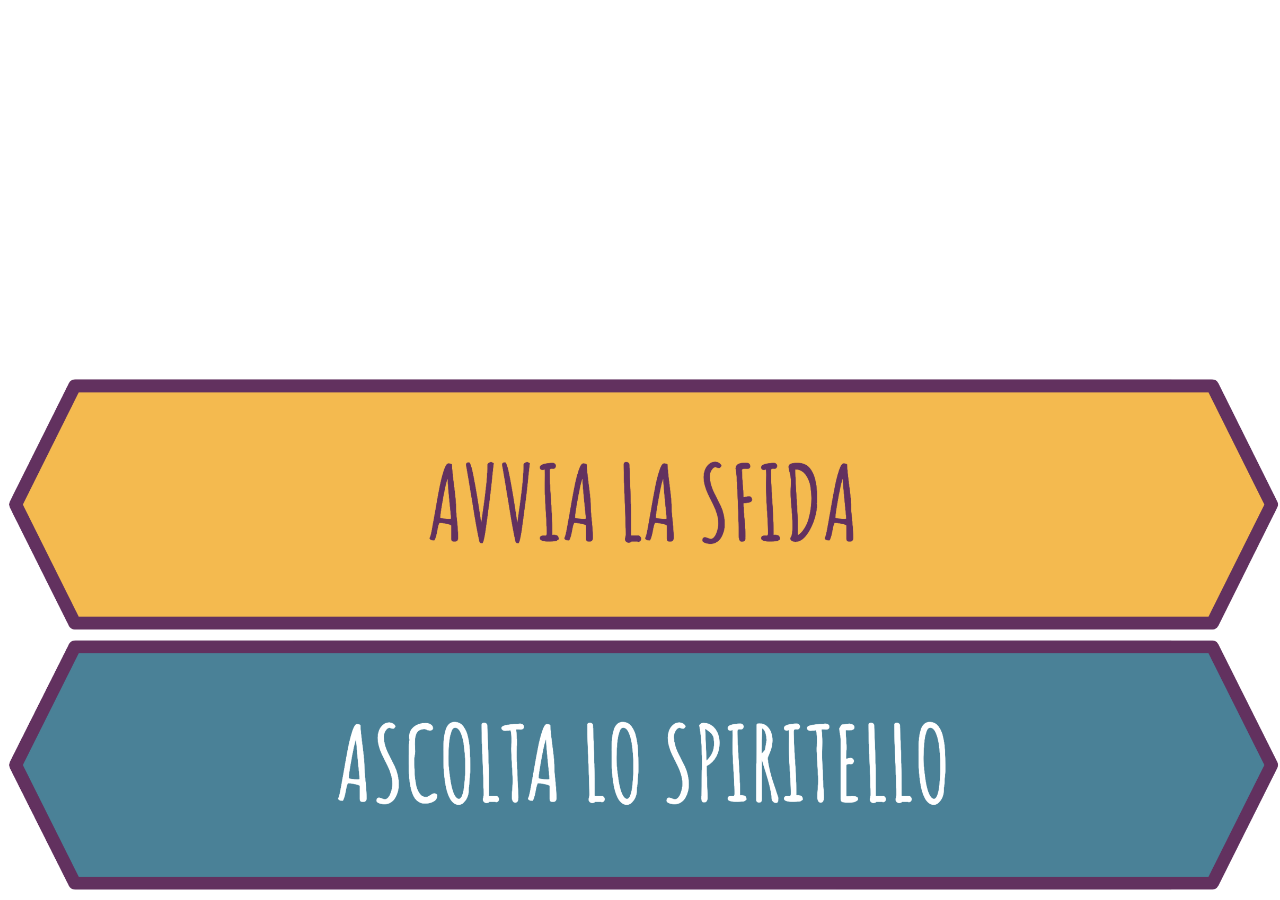
<file: demo/index.html>
<!DOCTYPE html>
<html>
<head>
    <title>Duomondo</title>
    <script src="./js/endymion.js"></script>
    <link rel="stylesheet" href="./style/main.css">
    <script>
    window.onload = (event)=>{
        var voice = document.getElementById('audioPlayer');

        var ippo = endymion.loadAsset("assets/ippotest5.glb")
                                .setPosition({ x: 0, y: -0.3, z: 0 })
                                .setRotation({ x: -10, y: 220, z: 0 })
                                .setScale({ x: 3, y: 3, z: 3 })
                                .render();
    
       
        listenToTheSpirit = function() {
            endymion.with(ippo).playAnimation(1).apply();
            voice.play()
        }
    }
    </script>
</head>



<body>
    <audio id="audioPlayer" src="./audio/demo_ippo.mp3"></audio>

    <div class="button-container">
        <a class="button" href="controllarisultato_1.html">
            <img src="./images/Avvia_la_sfida.png" >
        </a>
    
        <div class="button"; onclick="listenToTheSpirit()">
            <img src="./images/Ascolta_lo_spiritello.png">
        </div>
    </div>
</body>
</html>
</file>
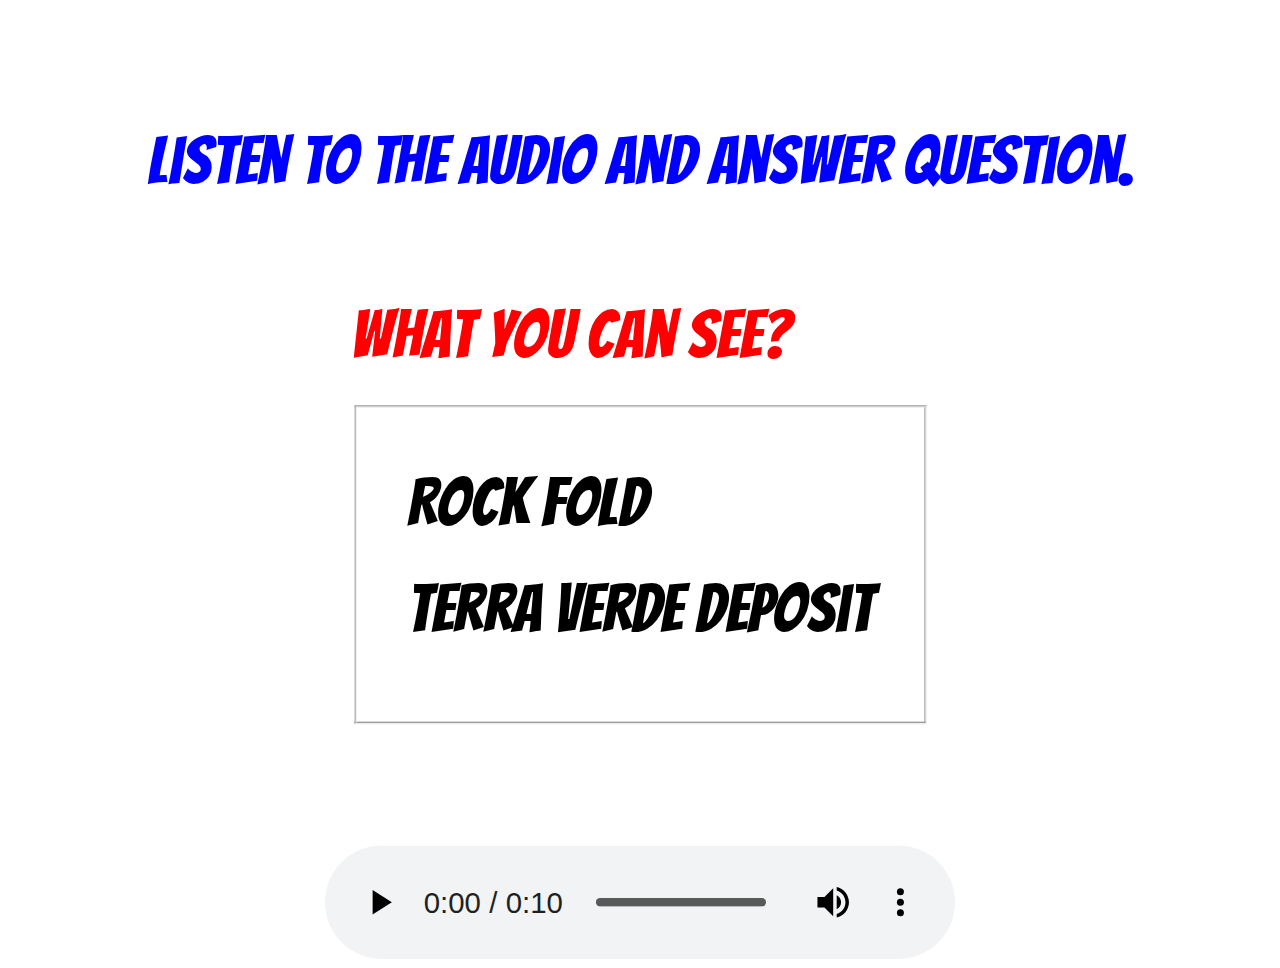
<file: demo/controllarisultato_1.html>
<!DOCTYPE html>
<html>
<head>
    <title>Check Result</title>
    <script src="./js/endymion.js"></script>
    <link rel="stylesheet" href="style/main.css">
    <style>
        body{
            background-color: white !important;
        }
    </style>
</head>
    <body class="body-result">
        <div class="quiz-container">
            <p>Listen to the audio and answer question.</p>
            <div class="quiz-item-container">
                <div class="quiz-item">
                    <div class="quiz-item-text">What you can see?</div>
                    <fieldset class="quiz-item-answers">
                        <input type="radio" name="cansee" id="A" onclick="verify()"/><label for="A">Rock fold</label>
                        <input type="radio" name="cansee" id="B" onclick="verify()"/><label for="B">Terra Verde Deposit</label>
                    </fieldset>
                </div>
            </div>
            
        </div>

        <audio id="audio" src="./audio/audio_quiz.mp3" controls onclick="play()"></audio>

        <div class="button-container result">
            <a id="success" class="button result"; href="Successo_1.html"">
                <img src="./images/Completa_la_sfida.png" />
            </a>
        </div>

        <script>
            var successButton = document.getElementById("success");
            successButton.style.display = "none";

            function play(){
                var audio = document.getElementById("audio");
                audio.play();
            }

            function verify(){
                var answer = document.querySelector('input[name="cansee"]:checked').id;
                if(answer == "A"){
                    successButton.style.display = "block";
                }else{
                    successButton.style.display = "none";
                }
            }

        </script>
    </body>
</html>
</file>
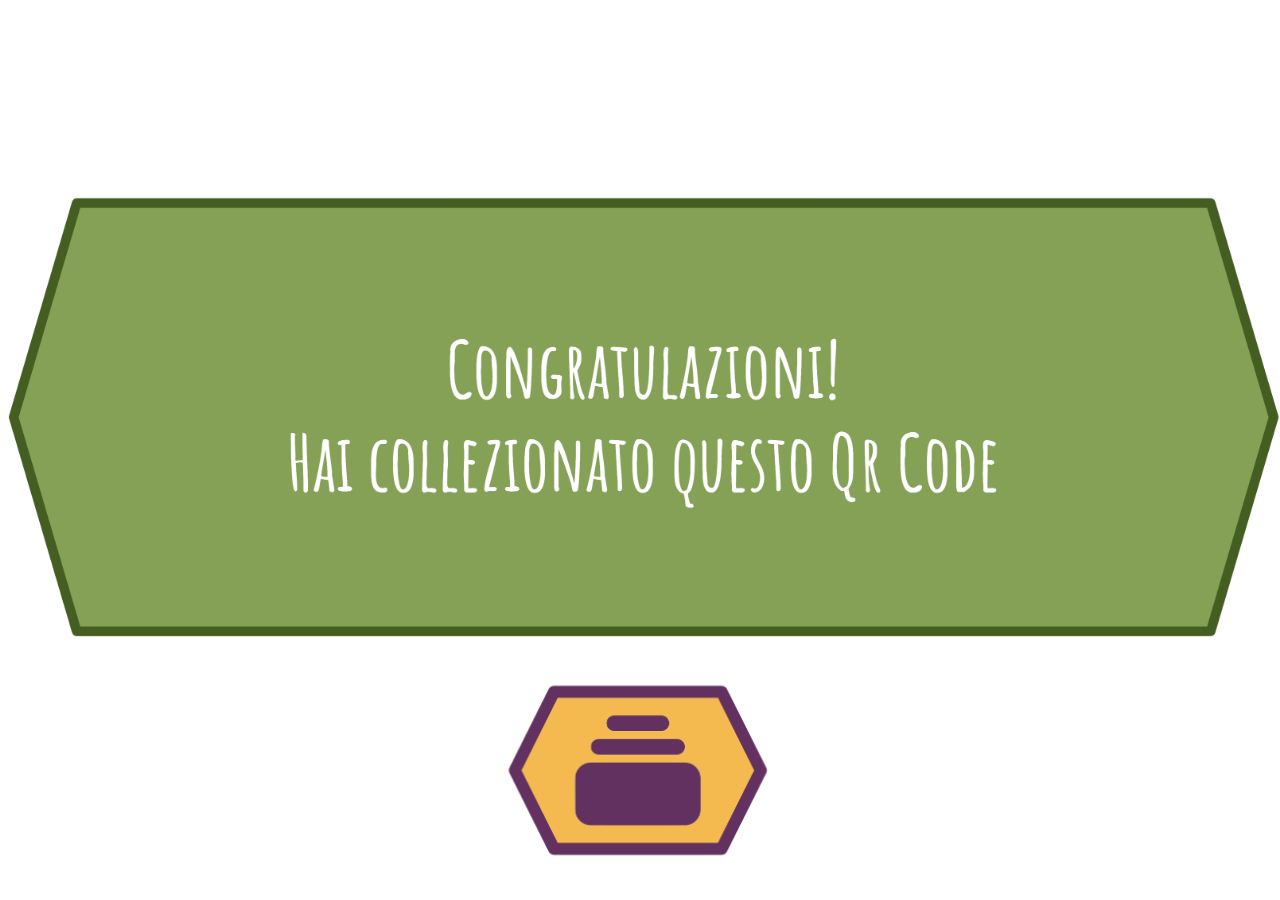
<file: demo/Successo_1.html>
<!DOCTYPE html>
<html>
    <head>
        <title>Successo</title>
        <script src="./js/endymion.js"></script>
        <link rel="stylesheet" href="./style/main.css">
    </head>
    <script>
        window.onload = (event)=>{

            var voice = document.getElementById('audioPlayer');

             listenToTheSpirit = function() {
                voice.play()
            }       
        }

        </script>

<body>
    <audio id="audioPlayer" src="./audio/complete_quest_requirement.mp3"></audio>

    <div class="button-container">
        <div class="button" onclick="listenToTheSpirit()">
            <img src="./images/Congratulazioni.png">
        </div>

        <a class="button" style="width: 50%; height: 50%; text-align: center; margin: 0 auto;" href="QRcollezionati.html">
            <img src="./images/controlla_progressi.png" style="width:50%;heigth:50%; margin:0 auto;">
        </a>
    </div>

</body>
</html>
</file>
<file: demo/style/main.css>
@font-face {
    font-family: 'Bangers';
    src: url(Bangers-Regular.ttf) format("truetype");
    font-weight:300;
}

*{
    font-family: Bangers;
}

.body-result{
    transform : scale(1.4);
    display: flex;
    flex-direction: column;
    justify-content: center;
}

.quiz-container {
    margin-top: 150px;
    display: flex;
    flex-direction: column;
    justify-content: center;
    align-items: center;
}

.quiz-container p:first-child{
    color:blue;
}

.quiz-item-text{
    padding: 25px 0;

}
.quiz-item div:first-child{
    color:red;
}

 audio {
    width: 100%;
    max-width: 300px;
    margin: auto;
    margin-top: 100px;
    margin-bottom: 20px;
    transform: scale(1.5);
}

input[type="radio"] {
    display: none;
}

input[type="radio"] + label {
    display: block;
    color: black;
    cursor: pointer;
    margin: 25px 0;
}

input[type="radio"]:checked + label {
    color: lime;
}

.button-container.result{
    position: absolute;
    bottom: -200px;
}

.button.result{
    display: block;
    border: none;
    background-color: transparent;
    transform: scale(0.5);
}

.button-container{
    display: flex;
    flex-direction: column;
    position: absolute;
    bottom: 0;
}

.button{
    display: block;
    border: none;
    background-color: transparent;
}

.button img,
.button.result img{
    width: 100%;
    height: auto;
}
</file>
